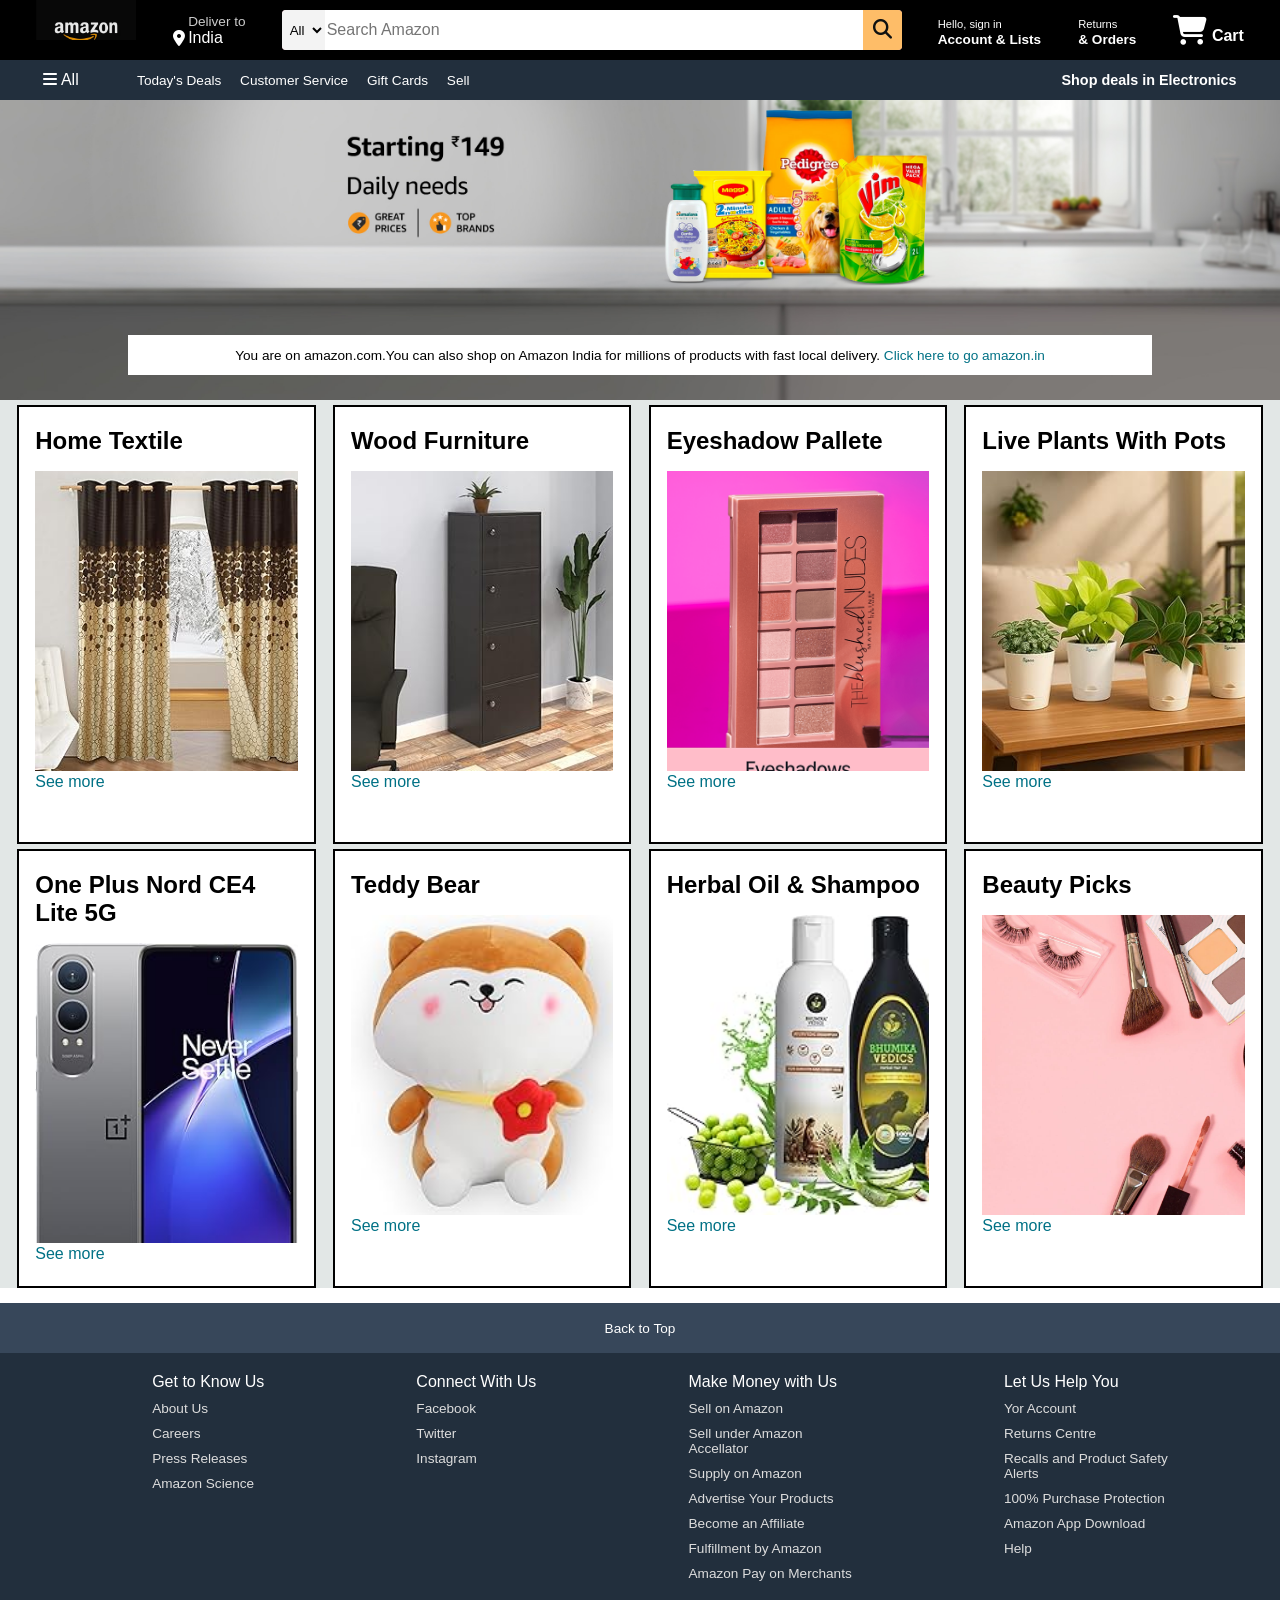
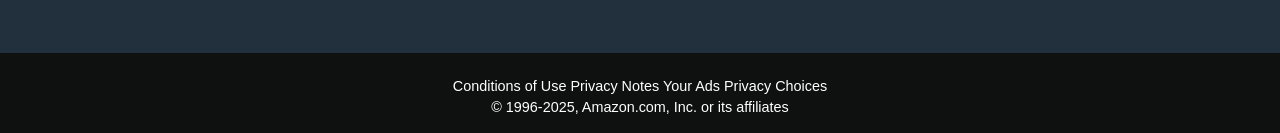
<file: index.html>
<!DOCTYPE html>
<html lang="en">
<head>
    <meta charset="UTF-8">
    <meta name="viewport" content="width=device-width, initial-scale=1.0">
    <title>Amazon</title>
    <link rel="stylesheet" href="https://cdnjs.cloudflare.com/ajax/libs/font-awesome/6.7.2/css/all.min.css" integrity="sha512-Evv84Mr4kqVGRNSgIGL/F/aIDqQb7xQ2vcrdIwxfjThSH8CSR7PBEakCr51Ck+w+/U6swU2Im1vVX0SVk9ABhg==" crossorigin="anonymous" referrerpolicy="no-referrer" />
    <link rel="stylesheet" href="style.css">

</head>
<body>
    <header>
        <div class="navbar">
            <div class="nav-logo border">
                <div class="logo"></div>
            </div>

            <div class="nav-address border">
                <p class="add-first">Deliver to</p>
                <div class="add-icon">
                    <i class="fa-solid fa-location-dot"></i>
                    <p class="add-second">India</p>
                </div>
            </div>
            
            <div class="nav-search">
                <select class="search-select">
                    <option>All</option>
                </select>
                <input placeholder="Search Amazon" class="search-input">
                <div class="search-icon">
                    <i class="fa-solid fa-magnifying-glass"></i>
                </div>
            </div>
            <div class="nav-signin border">
            <p><span>Hello, sign in</span></p>
            <p class="nav-second">Account & Lists</p>

        </div>

         <div class="nav-return border">
            <p><span>Returns</span></p>
            <p class="nav-second">& Orders</p>

        </div>

        <div class="nav-cart border">
            <i class="fa-solid fa-cart-shopping"></i>
            Cart
        </div>

        </div>
        
        <div class="panel">
            <div class="panel-all">
                <i class="fa-solid fa-bars"></i>
                All
            </div>
            <div class="panel-ops">
                <p>Today's Deals</p>
                <p>Customer Service</p>
                <p>Gift Cards</p>
                <p>Sell</p>
                
            </div>
            <div class="panel-deals">
                Shop deals in Electronics
            </div>
        </div>
        
        
    </header>   

    <div class="hero-section">
        <div class="hero-msg">
            <p>You are on amazon.com.You can also shop on Amazon India for millions of products with fast local delivery.<a> Click here to go amazon.in</a></p>
        </div>

    </div>

    <div class="shop-section">
        <div class="box1 box">
           <div class="box-content">
            <h2>Home Textile</h2>
            <div class="box-image" style="background-image:url('Curtains.jpg')"></div>
            <p>See more</p>
        
           </div>
        </div>
        <div class="box2 box">
             <div class="box-content">
            <h2>Wood Furniture</h2>
            <div class="box-image" style="background-image:url('Furniture\ img.jpg')"></div>
            <p>See more</p>
        
           </div>
        </div>
        <div class="box3 box">
             <div class="box-content">
            <h2>Eyeshadow Pallete</h2>
            <div class="box-image" style="background-image:url('Eyeshadow.png')"></div>
            <p>See more</p>
        
           </div>
        </div>
        <div class="box4 box">
             <div class="box-content">
            <h2>Live Plants With Pots</h2>
            <div class="box-image" style="background-image:url('Plant\ combos.jpg')"></div>
            <p>See more</p>
        
           </div>
        </div>
        <div class="box5 box">
           <div class="box-content">
            <h2>One Plus Nord CE4 Lite 5G</h2>
            <div class="box-image" style="background-image:url('Mobile\ Phone.jpg')"></div>
            <p>See more</p>
        
           </div>
        </div>
        <div class="box6 box">
             <div class="box-content">
            <h2>Teddy Bear</h2>
            <div class="box-image" style="background-image:url('Teddy\ Bear.jpg')"></div>
            <p>See more</p>
        
           </div>
        </div>
        <div class="box7 box">
             <div class="box-content">
            <h2>Herbal Oil & Shampoo</h2>
            <div class="box-image" style="background-image:url('Herbal\ oil&\ shampoo.jpg')"></div>
            <p>See more</p>
        
           </div>
        </div>
        <div class="box8 box">
             <div class="box-content">
            <h2>Beauty Picks</h2>
            <div class="box-image" style="background-image:url('Beauty\ Picks.jpg')"></div>
            <p>See more</p>
        
           </div>
        </div>
    </div>
    <footer>
        <div class="foot-panel1">
            Back to Top
        </div>

        <div class="foot-panel2">
            <ul>
                <p>Get to Know Us</p>
                <a>About Us</a>
                <a>Careers</a>
                <a>Press Releases</a>
                <a>Amazon Science</a>
            </ul>
            <ul>
                <p>Connect With Us</p>
                <a>Facebook</a>
                <a>Twitter</a>
                <a>Instagram</a>
                
            </ul>
            <ul>
                <p>Make Money with Us</p>
                <a>Sell on Amazon</a>
                <a>Sell under Amazon <br>Accellator</a>
                <a>Supply on Amazon</a>
                <a>Advertise Your Products</a>
                <a>Become an Affiliate</a>
                <a>Fulfillment by Amazon</a>
                <a>Amazon Pay on Merchants</a>
            </ul>
            <ul>
                <p>Let Us Help You</p>
                <a>Yor Account</a>
                <a>Returns Centre</a>
                <a>Recalls and Product Safety<br>Alerts</a>
                <a>100% Purchase Protection</a>
                <a>Amazon App Download</a>
                <a>Help</a>
            </ul>
        </div>

        <!-- <div class="foot-panel3">
            <div class="logo"></div>
        </div> -->

        <div class="foot-panel4">
            <div class="pages">
            <a>Conditions of Use</a>
            <a>Privacy Notes</a>
            <a>Your Ads Privacy Choices</a>

            </div>
            <div class="copyright">
            © 1996-2025, Amazon.com, Inc. or its affiliates
        </div>
    </div>
            
        </div>
        
        
    </footer>
</body>
</html>
</file>
<file: style.css>
*{
    margin:0;
    font-family: Arial, Helvetica, sans-serif;
    border:border-box;
}

.navbar{
    height:60px;
    background-color: #000000;
    color:white;
    display: flex;
    align-items: center;
    justify-content: space-evenly;
}
.nav-logo{
    height:80px;
    width:100px;
}

.logo{
    background-image: url("amazon\ logo.in.jpg");
    background-size:cover;
    height:50px;
    width:100%;

}
.border{
    border:1.5px solid transparent;
}

.border:hover{
    border:1.5px solid white;
}

/**box2**/

.add-first{
    color:#cccccc;
    font-size:0.85rem;
    margin-left:15px;

}

.add-second{
    font-size:1rem;
    margin-left:3px;
    
}
.add-icon{
    display: flex;
    align-items:center;
}

/**box3**/

.nav-search{
    display:flex;
    justify-content: space-evenly;
    background-color:pink;
    width:620px;
    height:40px;
    border-radius: 4px;
}

.search-select{
    background-color: #f3f3f3;
    width:50px;
    text-align:center;
    border-top-left-radius:4px;
    border-bottom-left-radius:4px;
    border:none;

}
.search-input{
    width:100%;
    font-size:1rem;
    border:none;

}

.search-icon{
    width: 45px;
    display:flex;
    justify-content: center;
    align-items:center;
    font-size:1.2rem;
    background-color:#febd68;
    border-top-right-radius:4px;
    border-bottom-right-radius:4px;
    color:#0f1111;
}
.nav-search:hover{
    border:2px solid orange;
}

/**box4**/

span{
    font-size:0.7rem;

}

.nav-second{
    font-size:0.85rem;
    font-weight:700;
}

/**box6**/

.nav-cart i{
    font-size:30px;

}

.nav-cart{
    font-size:0.85;
    font-weight:700;
}

/**panel**/

.panel{
    height:40px;
    background-color: #222f3d;
    display:flex;
    color:white;
    align-items:center;
    justify-content: space-evenly;
}

.panel-ops p{
    display:inline;
    margin-left: 15px;
}

.panel-ops{
    width:70%;
    font-size:0.85rem;
}

.panel-deals{
    font-size:0.9rem;
    font-weight:700;
}

/**hero-section**/

.hero-section{
    background-image: url("Image1amazon.jpg");
    background-size: cover;
    height: 300px;
    display:flex;
    justify-content: center;
    align-items:flex-end;
    

}
.hero-msg{
    background-color: white;
    color:black;
    height:40px;
    display:flex;
    align-items:center;
    justify-content: center;
    font-size:0.85rem;
    bottom:25px;
    width:80%;
    margin-bottom: 25px;
   
}

.hero-msg a{
    color:#007185;
}

/**shop-section**/

.shop-section{
    display:flex;
    flex-wrap: wrap;
    justify-content: space-evenly;
    background-color: #e2e7e6;
}

.box{
    border:2px solid black;
    height:400px;
    width:23%;
    background-color:white;
    padding:20px 0px 15px;
    margin-top:5px;



}
.box-image{
    height:300px;
    background-size: cover;
    background-repeat: no-repeat;
    margin-top: 1rem;
    margin-bottom: 0.1rem;
   
}
.box-content{
    margin-left:1rem;
    margin-right:1rem;
}

.box-content p{
    color:#007185
}

/**footer**/

footer{
    margin-top: 15px;
}

.foot-panel1{
    background-color: #37475a;
    color:white;
    height:50px;
    display: flex;
    justify-content: center;
    align-items: center;
    font-size:0.85rem;
}

.foot-panel2{
    background-color: #222f3d;
    color:white;
    height:300px;
    display:flex;
    justify-content: space-evenly;
}

ul{
    margin-top:20px;
}
ul a{
    display:block;
    font-size:0.85rem;
    margin-top: 10px;
    color:#dddddd;
}

.foot-panel3{
    background-color: #222f3d;
    color:white;
    border-top:0.5px solid white;
    height:70px;
    display:flex;
    justify-content: center;
   
}
/* logo{
    background-image: url("logo11_files/");
    background-size:cover;
    height:50px;
    width:100px;

}  */

.foot-panel4{
    height:80px;
    background-color: #0f1111;
    color: white;
    text-align: center;
    font-size: 0.9rem;
}
.pages{
   
    padding-top:25px;

}

.copyright{
    padding-top:5px;
    
}
</file>
